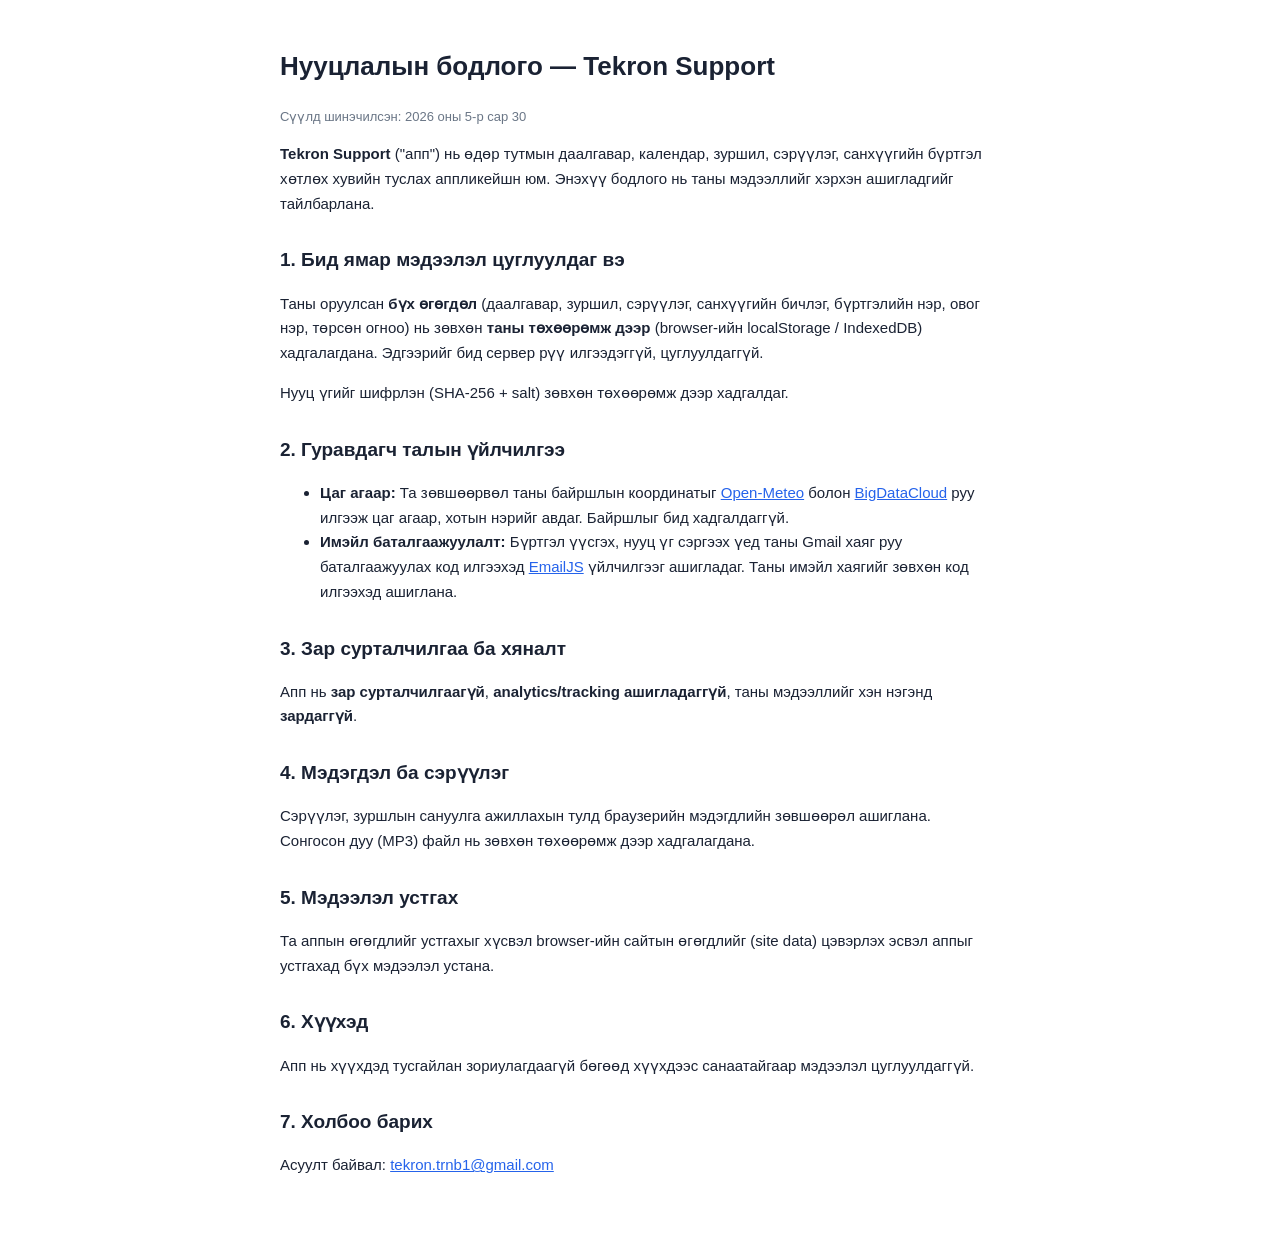
<file: privacy.html>
<!DOCTYPE html>
<html lang="mn">
<head>
  <meta charset="UTF-8" />
  <meta name="viewport" content="width=device-width, initial-scale=1.0" />
  <title>Tekron Support — Нууцлалын бодлого</title>
  <style>
    body { font-family: -apple-system, "Segoe UI", Roboto, Arial, sans-serif; max-width: 720px; margin: 0 auto; padding: 28px 20px 60px; color: #1a2233; line-height: 1.65; background: #fff; }
    h1 { font-size: 26px; }
    h2 { font-size: 19px; margin-top: 28px; }
    p, li { font-size: 15px; }
    a { color: #2563eb; }
    .muted { color: #6a7686; font-size: 13px; }
    code { background: #f0f3f8; padding: 1px 5px; border-radius: 5px; }
  </style>
</head>
<body>
  <h1>Нууцлалын бодлого — Tekron Support</h1>
  <p class="muted">Сүүлд шинэчилсэн: 2026 оны 5-р сар 30</p>

  <p><strong>Tekron Support</strong> ("апп") нь өдөр тутмын даалгавар, календар, зуршил, сэрүүлэг, санхүүгийн бүртгэл хөтлөх хувийн туслах аппликейшн юм. Энэхүү бодлого нь таны мэдээллийг хэрхэн ашигладгийг тайлбарлана.</p>

  <h2>1. Бид ямар мэдээлэл цуглуулдаг вэ</h2>
  <p>Таны оруулсан <strong>бүх өгөгдөл</strong> (даалгавар, зуршил, сэрүүлэг, санхүүгийн бичлэг, бүртгэлийн нэр, овог нэр, төрсөн огноо) нь зөвхөн <strong>таны төхөөрөмж дээр</strong> (browser-ийн localStorage / IndexedDB) хадгалагдана. Эдгээрийг бид сервер рүү илгээдэггүй, цуглуулдаггүй.</p>
  <p>Нууц үгийг шифрлэн (SHA-256 + salt) зөвхөн төхөөрөмж дээр хадгалдаг.</p>

  <h2>2. Гуравдагч талын үйлчилгээ</h2>
  <ul>
    <li><strong>Цаг агаар:</strong> Та зөвшөөрвөл таны байршлын координатыг <a href="https://open-meteo.com/">Open-Meteo</a> болон <a href="https://www.bigdatacloud.com/">BigDataCloud</a> руу илгээж цаг агаар, хотын нэрийг авдаг. Байршлыг бид хадгалдаггүй.</li>
    <li><strong>Имэйл баталгаажуулалт:</strong> Бүртгэл үүсгэх, нууц үг сэргээх үед таны Gmail хаяг руу баталгаажуулах код илгээхэд <a href="https://www.emailjs.com/">EmailJS</a> үйлчилгээг ашигладаг. Таны имэйл хаягийг зөвхөн код илгээхэд ашиглана.</li>
  </ul>

  <h2>3. Зар сурталчилгаа ба хяналт</h2>
  <p>Апп нь <strong>зар сурталчилгаагүй</strong>, <strong>analytics/tracking ашигладаггүй</strong>, таны мэдээллийг хэн нэгэнд <strong>зардаггүй</strong>.</p>

  <h2>4. Мэдэгдэл ба сэрүүлэг</h2>
  <p>Сэрүүлэг, зуршлын сануулга ажиллахын тулд браузерийн мэдэгдлийн зөвшөөрөл ашиглана. Сонгосон дуу (MP3) файл нь зөвхөн төхөөрөмж дээр хадгалагдана.</p>

  <h2>5. Мэдээлэл устгах</h2>
  <p>Та аппын өгөгдлийг устгахыг хүсвэл browser-ийн сайтын өгөгдлийг (site data) цэвэрлэх эсвэл аппыг устгахад бүх мэдээлэл устана.</p>

  <h2>6. Хүүхэд</h2>
  <p>Апп нь хүүхдэд тусгайлан зориулагдаагүй бөгөөд хүүхдээс санаатайгаар мэдээлэл цуглуулдаггүй.</p>

  <h2>7. Холбоо барих</h2>
  <p>Асуулт байвал: <a href="mailto:tekron.trnb1@gmail.com">tekron.trnb1@gmail.com</a></p>
</body>
</html>
</file>
